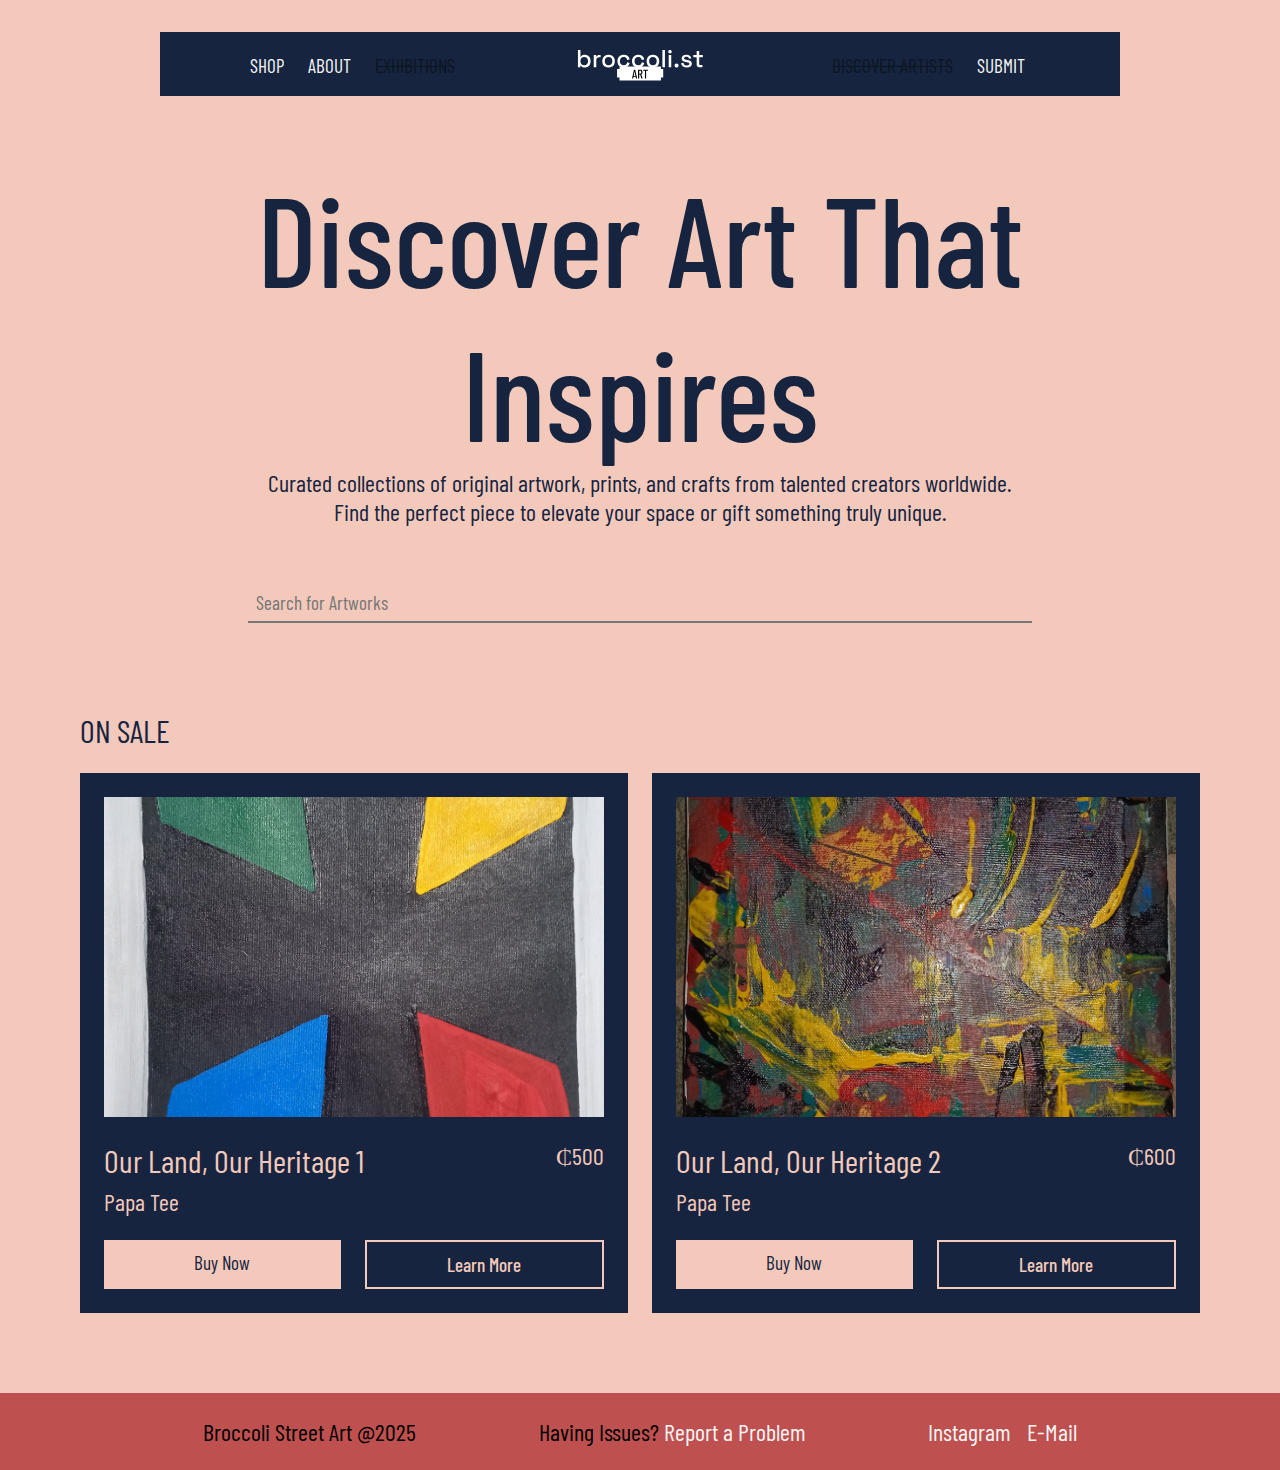
<file: index.html>
<!DOCTYPE html>
<html lang="en">
  <head>
    <meta charset="UTF-8" />
    <meta name="viewport" content="width=device-width, initial-scale=1.0" />
    <link rel="icon" type="image/png"  href="/assets/photos/favicon.png">
    <title>Broccoli Street Art</title>
    <link rel="stylesheet" href="style.css" />
  </head>
  <body>
    <div class="mobile-overlay">
      <div class="mobile-over-wrap">
        <div class="menu-close">
          <p>CLOSE</p>
        </div>
        <div class="spacer"></div>
        <div class="menu-links">
          <a href="index.html">SHOP</a>
          <a href="#">ABOUT</a>
          <a href="#">SUBMIT</a>
          <a href="#" id="comingSoon">EXHIBITIONS</a>
          <a href="#" id="comingSoon">DISOVER ARTISTS</a>
        </div>
      </div>
    </div>
    <div class="nav-wrap">
      <nav>
        <div class="nav-container">
          <div class="nav-right">
            <div class="nav-link-wrapp">
              <div class="nav-link-container">
                <a href="index.html">SHOP</a>
                <a href="index.html">SHOP</a>
              </div>
            </div>
            <div class="nav-link-wrapp">
              <div class="nav-link-container">
                <a href="#">ABOUT</a>
                <a href="#">ABOUT</a>
              </div>
            </div>
            <div class="nav-link-wrapp">
              <div class="nav-link-container">
                <a href="#" id="comingSoon">EXHIBITIONS</a>
                <a href="#" id="comingSoon">EXHIBITIONS</a>
              </div>
            </div>
          </div>
          <div class="nav-mid">
            <img src="/assets/photos/broccoli-logo 1.svg" alt="" />
          </div>
          <div class="nav-left">
            <div class="nav-link-wrapp">
              <div class="nav-link-container">
                <a href="#" id="comingSoon">DISCOVER ARTISTS</a>
                <a href="#" id="comingSoon">DISCOVER ARTISTS</a>
              </div>
            </div>
            <div class="nav-link-wrapp">
              <div class="nav-link-container">
                <a href="https://forms.gle/Lrn7KoP6A8zXvBwR8">SUBMIT</a>
                <a href="https://forms.gle/Lrn7KoP6A8zXvBwR8">SUBMIT</a>
              </div>
            </div>
          </div>
        </div>
        <div class="mobile-nav">
          <div class="mob-nav-right">
            <div class="mob-logo-img">
              <img src="assets/photos/broccoli-logo 1.svg" alt="" />
            </div>
          </div>
          <div class="mob-nav-left">
            <div class="menu-button-open">
              <p>MENU</p>
            </div>
          </div>
        </div>
      </nav>
    </div>
    <section class="shop-sec">
      <div class="container">
        <div class="shop-container">
          <div class="header-wrap">
            <p id="hero-text">Discover Art That Inspires</p>
            <p id="hero-p">
              Curated collections of original artwork, prints, and crafts from
              talented creators worldwide. Find the perfect piece to elevate
              your space or gift something truly unique.
            </p>
          </div>
          <div class="search">
            <input
              type="text"
              id="search-bar"
              class="search-bar"
              placeholder="Search for Artworks"
            />
          </div>
          <div class="shop-grid-wrap">
            <div class="shop-header">
              <p>ON SALE</p>
            </div>
            <div class="shop-grid" id="shop-grid"></div>
          </div>
        </div>
      </div>
    </section>
    <footer>
      <div class="container">
        <div class="footer-content-wrap">
          <p>Broccoli Street Art @2025</p>
          <p>
            Having Issues?
            <a href="mailto:broccolistreet@gmail.com">Report a Problem</a>
          </p>
          <div class="socials">
            <a href="https://www.instagram.com/broccoli.st/">Instagram</a>
            <a href="mailto:broccolistreet@gmail.com">E-Mail</a>
          </div>
        </div>
      </div>
    </footer>
    <script>
      const openNav = document.querySelector(".menu-button-open");
      const closeNav = document.querySelector(".menu-close");
      const overlay = document.querySelector(".mobile-overlay");

      // Adding transition to the overlay
      if (overlay) {
        overlay.style.transition = "transform 0.3s ease-in-out";
      }

      // Disabling body from scrolling on open
      function disableScrolling() {
        document.body.style.overflow = "hidden";
      }

      // Enabling scrolling afterwards
      function enableScrolling() {
        document.body.style.overflow = "auto";
      }

      // Ensure elements exist before adding event listeners
      if (openNav && closeNav && overlay) {
        openNav.addEventListener("click", () => {
          overlay.style.transform = "translateY(0vh)";
          disableScrolling();
        });

        closeNav.addEventListener("click", () => {
          overlay.style.transform = "translateY(-100vh)";
          enableScrolling();
        });
      } else {
        console.error("One or more required elements are missing.");
      }
    </script>
    <script src="script.js"></script>
  </body>
</html>
</file>
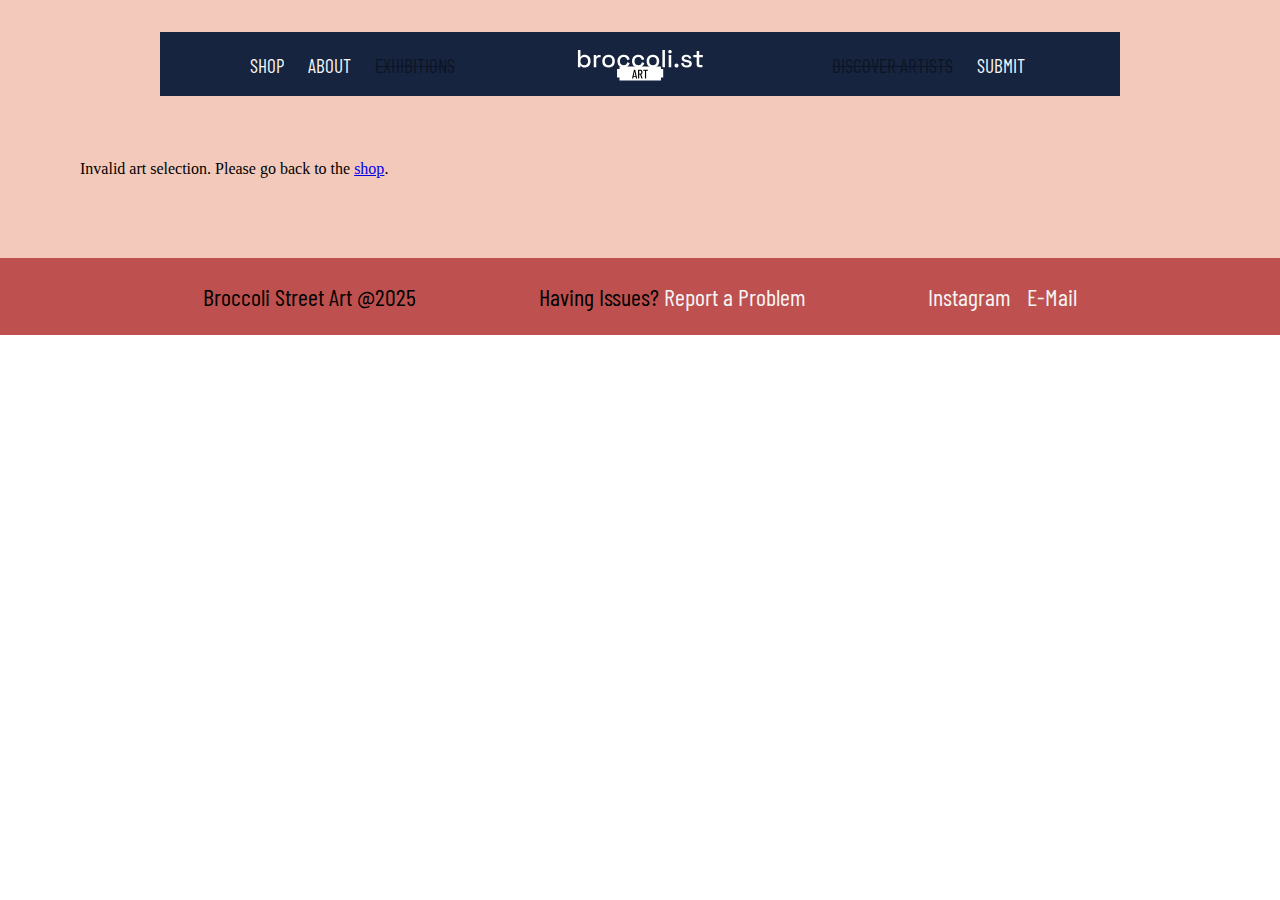
<file: product-details.html>
<!DOCTYPE html>
<html lang="en">
  <head>
    <meta charset="UTF-8" />
    <meta name="viewport" content="width=device-width, initial-scale=1.0" />
    <link rel="icon" type="image/png"  href="/assets/photos/favicon.png">
    <title>Art Details</title>
    <link rel="stylesheet" href="style.css" />
  </head>
  <body>
    <div class="mobile-overlay">
      <div class="mobile-over-wrap">
        <div class="menu-close">
          <p>CLOSE</p>
        </div>
        <div class="spacer"></div>
        <div class="menu-links">
          <a href="index.html">SHOP</a>
          <a href="#">ABOUT</a>
          <a href="#">SUBMIT</a>
          <a href="#" id="comingSoon">EXHIBITIONS</a>
          <a href="#" id="comingSoon">DISOVER ARTISTS</a>
        </div>
      </div>
    </div>
    <div class="nav-wrap">
      <nav>
        <div class="nav-container">
          <div class="nav-right">
            <div class="nav-link-wrapp">
              <div class="nav-link-container">
                <a href="index.html">SHOP</a>
                <a href="index.html">SHOP</a>
              </div>
            </div>
            <div class="nav-link-wrapp">
              <div class="nav-link-container">
                <a href="#">ABOUT</a>
                <a href="#">ABOUT</a>
              </div>
            </div>
            <div class="nav-link-wrapp">
              <div class="nav-link-container">
                <a href="#" id="comingSoon">EXHIBITIONS</a>
                <a href="#" id="comingSoon">EXHIBITIONS</a>
              </div>
            </div>
          </div>
          <div class="nav-mid">
            <img src="/assets/photos/broccoli-logo 1.svg" alt="" />
          </div>
          <div class="nav-left">
            <div class="nav-link-wrapp">
              <div class="nav-link-container">
                <a href="#" id="comingSoon">DISCOVER ARTISTS</a>
                <a href="#" id="comingSoon">DISCOVER ARTISTS</a>
              </div>
            </div>
            <div class="nav-link-wrapp">
              <div class="nav-link-container">
                <a href="https://forms.gle/Lrn7KoP6A8zXvBwR8">SUBMIT</a>
                <a href="https://forms.gle/Lrn7KoP6A8zXvBwR8">SUBMIT</a>
              </div>
            </div>
          </div>
        </div>
        <div class="mobile-nav">
          <div class="mob-nav-right">
            <div class="mob-logo-img">
              <img src="assets/photos/broccoli-logo 1.svg" alt="" />
            </div>
          </div>
          <div class="mob-nav-left">
            <div class="menu-button-open">
              <p>MENU</p>
            </div>
          </div>
        </div>
      </nav>
    </div>
    <section class="details-page">
      <div class="container">
        <div class="details-container">
          <div id="art-details">
            <!-- Details will be dynamically populated here -->
          </div>
        </div>
      </div>
    </section>
    <footer>
      <div class="container">
        <div class="footer-content-wrap">
          <p>Broccoli Street Art @2025</p>
          <p>
            Having Issues?
            <a href="mailto:broccolistreet@gmail.com">Report a Problem</a>
          </p>
          <div class="socials">
            <a href="https://www.instagram.com/broccoli.st/">Instagram</a>
            <a href="mailto:broccolistreet@gmail.com">E-Mail</a>
          </div>
        </div>
      </div>
    </footer>
    <script>
      const openNav = document.querySelector(".menu-button-open");
      const closeNav = document.querySelector(".menu-close");
      const overlay = document.querySelector(".mobile-overlay");

      // Adding transition to the overlay
      if (overlay) {
        overlay.style.transition = "transform 0.3s ease-in-out";
      }

      // Disabling body from scrolling on open
      function disableScrolling() {
        document.body.style.overflow = "hidden";
      }

      // Enabling scrolling afterwards
      function enableScrolling() {
        document.body.style.overflow = "auto";
      }

      // Ensure elements exist before adding event listeners
      if (openNav && closeNav && overlay) {
        openNav.addEventListener("click", () => {
          overlay.style.transform = "translateY(0vh)";
          disableScrolling();
        });

        closeNav.addEventListener("click", () => {
          overlay.style.transform = "translateY(-100vh)";
          enableScrolling();
        });
      } else {
        console.error("One or more required elements are missing.");
      }
    </script>
    <script src="details.js"></script>
    <!-- Ensure this is at the bottom -->
  </body>
</html>
</file>
<file: style.css>
:root {
  --blues: #16243f;
  --reds: #be504f;
  --pinks: #f3c9bb;
  --whites: #f5f5f5;
  --xxl: 12rem;
  --xl: 10rem;
  --lg: 8rem;
  --md: 5rem;
  --sm: 1.5rem;
  --xsm: 1rem;
}
@font-face {
  font-family: Barlow-Regular;
  src: url(assets/fonts/BarlowCondensed-Regular.ttf);
}
@font-face {
  font-family: Barlow-Medium;
  src: url(assets/fonts/BarlowCondensed-Medium.ttf);
}
@font-face {
  font-family: Barlow-Bold;
  src: url(assets/fonts/BarlowCondensed-Bold.ttf);
}
* {
  padding: 0;
  margin: 0;
  box-sizing: border-box;
  scroll-behavior: smooth;
}
.nav-wrap {
  position: absolute;
  height: 100vh;
  width: 100%;
  padding-block: 2rem;
  background-color: transparent;
  display: flex;
  flex-direction: column;
  justify-content: flex-start;
  align-items: center;
  pointer-events: none;
}
.mobile-nav {
  display: none !important;
}
.mobile-overlay {
  display: none;
}
nav {
  width: 60rem;
  background-color: var(--blues);
  pointer-events: auto;
}
.nav-container {
  height: 4rem;
  display: grid;
  grid-template-columns: 1fr 0.5fr 1fr;
  justify-items: center;
  align-items: center;
}
.nav-mid img {
  width: var(--lg);
}
nav a {
  text-decoration: none;
  color: var(--whites);
  font-family: "Barlow-Regular";
  font-size: 1.2rem;
}
#comingSoon {
  color: #0d1524;
  text-decoration: line-through;
}
.nav-left,
.nav-right {
  display: flex;
  gap: var(--sm);
}
.nav-link-wrapp {
  /*parent*/
  overflow: hidden;
  position: relative;
  height: 20px;
}
.nav-link-container {
  /*for child*/
  display: flex;
  flex-direction: column;
  align-items: center;
  transform: translateY(0);
  transition: all 0.2s ease-in-out;
}
.nav-link-wrapp .nav-link-container:hover {
  transform: translateY(-24px);
}

.container {
  width: 100%;
  max-width: 1440px;
  padding-left: 5rem;
  padding-right: 5rem;
}
.shop-sec,
section {
  width: 100%;
  padding-top: 10rem;
  padding-bottom: 5rem;
  background-color: var(--pinks);
  display: flex;
  flex-direction: column;
  align-items: center;
}
.header-wrap {
  display: flex;
  flex-direction: column;
  align-items: center;
}
#hero-text {
  font-family: "Barlow-Medium";
  font-size: var(--lg);
  color: var(--blues);
  text-align: center;
}
#hero-p {
  font-family: "Barlow-Regular";
  font-size: var(--sm);
  text-align: center;
  color: var(--blues);
  width: 750px;
}
.shop-header {
  padding-block: var(--sm);
}
.shop-header > p {
  font-family: "Barlow-Regular";
  font-size: 2rem;
  color: var(--blues);
}
.search {
  display: flex;
  flex-direction: column;
  align-items: center;
  padding-block: 4rem;
}
.shop-container {
  width: 100%;
}
.shop-grid-wrap,
.shop-grid,
.shop-card,
.card-wrap,
.card-img {
  width: 100%;
}
.card-img {
  height: 20rem;
}
.card-img img {
  width: 100%;
  height: 100%;
  object-fit: cover;
}
.card-info {
  display: flex;
  justify-content: space-between;
  padding-top: var(--sm);
}
.card-info p {
  font-family: "Barlow-Regular";
}
.art-title {
  font-size: 2rem;
  color: var(--pinks);
}
.art-price {
  font-size: var(--sm);
  color: var(--pinks);
}
.artist-name {
  color: var(--pinks);
  padding-top: 0.5rem;
  padding-bottom: var(--sm);
}
.artist-name p {
  font-family: "Barlow-Regular";
  font-size: var(--sm);
}
.card-buttons {
  display: flex;
  gap: var(--sm);
}
.card-buttons a {
  text-decoration: none;
  font-size: 1.2rem;
  padding-block: 0.7rem;
  width: 100%;
  text-align: center;
}
.buy {
  background-color: var(--pinks);
  color: var(--blues);
  font-family: "Barlow-Regular";
}
.learn {
  border: 2px solid var(--pinks);
  color: var(--pinks);
  font-family: "Barlow-Medium";
}
/*Button Interactions*/
.learn,
.buy {
  transition: translateY, box-shadow 0.2s ease-in-out;
}
.learn:hover,
.buy:hover {
  box-shadow: black -3px 3px 0px 0px;
  transform: translateY(-1px);
}
.shop-grid {
  display: grid;
  gap: var(--sm);
  grid-template-columns: 1fr 1fr 1fr;
}
.shop-card {
  background-color: var(--blues);
  padding: var(--sm);
}
footer {
  background-color: var(--reds);
  width: 100%;
  padding-block: var(--sm);
  display: flex;
  flex-direction: column;
  align-items: center;
}
footer a {
  color: #f5f5f5;
  text-decoration: none;
}
.footer-content-wrap {
  display: flex;
  justify-content: space-evenly;
}
.footer-content-wrap p {
  font-family: "Barlow-Regular";
  font-size: var(--sm);
}
.socials {
  display: flex;
  gap: var(--xsm);
}
.socials a {
  text-decoration: none;
  font-family: "Barlow-Regular";
  font-size: var(--sm);
  color: #f5f5f5;
}

.search-bar{
  border-top: none;
  border-left: none;
  border-right: none;
  background-color: transparent;
  width: 70%;
  padding: 0.5rem;
}
.search-bar:focus{
  outline: none;
}
.search-bar::placeholder{
  font-family: "Barlow-Regular";
  font-size: 1.2rem;
}
.search-bar:focus::placeholder{
  padding-bottom: 1rem;
  font-family: 'Barlow-Regular';
}

/*Details page styling*/
.details-container,
#art-details,
.art-details-container,
.art-details-container img {
  width: 100%;
}
.art-details-container {
  display: flex;
  gap: 2rem;
  align-items: center;
}
.art-det-img img {
  height: 100%;
  object-fit: cover;
}
.art-det-img {
  width: 45%;
  height: 35rem;
}
.buy-button {
  display: block;
  width: 100%;
  padding-block: 1.2rem;
  text-decoration: none;
  background-color: var(--blues);
  color: var(--pinks);
  font-family: "Barlow-Regular";
  text-align: center;
  font-size: var(--sm);
  transition: translateY, box-shadow 0.2s ease-in-out;
}
.buy-wrap {
  padding-block: 2rem;
}
.buy-button:hover {
  box-shadow: black -5px 5px 0px 0px;
  transform: translateY(-1px);
}
.s-art-title {
  font-family: "Barlow-Medium";
  font-size: 3rem;
  color: var(--blues);
}
.s-art-desc {
  font-family: "Barlow-Regular";
  color: var(--blues);
  font-size: var(--sm);
}
.na-p {
  display: flex;
  justify-content: space-between;
  align-items: baseline;
  padding-block: var(--sm);
}
.s-artist {
  font-family: "Barlow-Regular";
  font-size: var(--sm);
  color: var(--blues);
}
.s-price {
  font-family: "Barlow-Regular";
  font-size: 2rem;
  color: var(--blues);
}

/*Responsive Breakpoints*/
@media (max-width: 2440px) {
}

/* xl */
@media (max-width: 1288px) {
  .shop-grid {
    display: grid;
    gap: var(--sm);
    grid-template-columns: 1fr 1fr;
  }
}

/* lg */
@media (max-width: 1024px) {
  
}

/* md */
@media (max-width: 980px) {
  nav {
    width: 85%;
    padding-block: var(--xsm);
  }
  .nav-container {
    display: none;
  }
  .mobile-nav {
    width: 100%;
    display: flex !important ;
    justify-content: space-between;
    padding-left: 4rem;
    padding-right: 4rem;
    align-items: center;
  }
  .mob-logo-img img {
    width: 7rem;
  }
  .menu-button-open p {
    font-family: "Barlow-Medium";
    background-color: var(--pinks);
    padding-left: var(--xsm);
    padding-right: var(--xsm);
    font-size: 1.2rem;
    color: var(--blues);
    cursor: pointer;
  }
  .mobile-overlay {
    display: block;
    width: 100%;
    height: 100lvh;
    background-color: var(--blues);
    position: absolute;
    z-index: 9999999999;
    padding: 3rem;
    transition: transform 0.3s ease-in-out;
    transform: translateY(-100vh);
  }
  .mobile-over-wrap {
    display: flex;
    flex-direction: column;
    height: 100%;
    justify-content: space-between;
  }
  
  .menu-close {
    width: 100%;
    display: flex;
    justify-content: flex-end;
    cursor: pointer;
  }
  .menu-close p {
    font-family: "Barlow-Medium";
    background-color: var(--pinks);
    padding-left: var(--xsm);
    padding-right: var(--xsm);
    font-size: 1.2rem;
    color: var(--blues);
  }
  .menu-links{
    display: flex;
    flex-direction: column;
    gap: 1rem;
}
.menu-links a{
    text-decoration: none;
    font-family: 'Barlow-Medium';
    color: var(--pinks);
    font-size: 3rem;
}
.art-details-container{
  flex-direction: column;
}
.art-det-img{
  width: 100%;
}
}

@media(max-width:800px){
  #hero-text{
    font-size: 4rem;
  }
  #hero-p{
    font-size: 1.2rem;
    width: 600px;
  }
  .header-wrap{
    gap: 1rem;
  }
  .shop-grid{
    grid-template-columns: 1fr;
  }
}

@media (max-width:870px){
  .footer-content-wrap{
    flex-direction: column;
    align-items: center;
    gap: 2rem;
  }
}

@media (max-width:751px){
  #hero-text{
    font-size: 3.5rem;
  }
  #hero-p{
    font-size: 1rem;
    width: 500px;
  }
}


/* sm */
@media (max-width: 640px) {
}

@media (max-width: 617px) {
}

@media (max-width: 600px) {

}

@media (max-width: 520px) {
  .s-art-title{
    font-size: 1.8rem;
  }
  .s-art-desc{
    font-size: 1.2rem;
  }
  .s-price{
    font-size: 1.5rem;
  }
}
@media (max-width: 482px) {
}

/* xs */
@media (max-width: 475px) {
  .s-art-title{
    font-size: 1.5rem;
  }
  .s-art-desc{
    font-size: 1rem;
  }
  .s-price{
    font-size: 1.2rem;
  }
  .s-artist{
    font-size: 1.2rem;
  }
}
@media (max-width: 390px) {
  .na-p{
    flex-direction: column;
    gap: 1rem;
  }
}

@media (max-width: 375px) {
}
</file>
